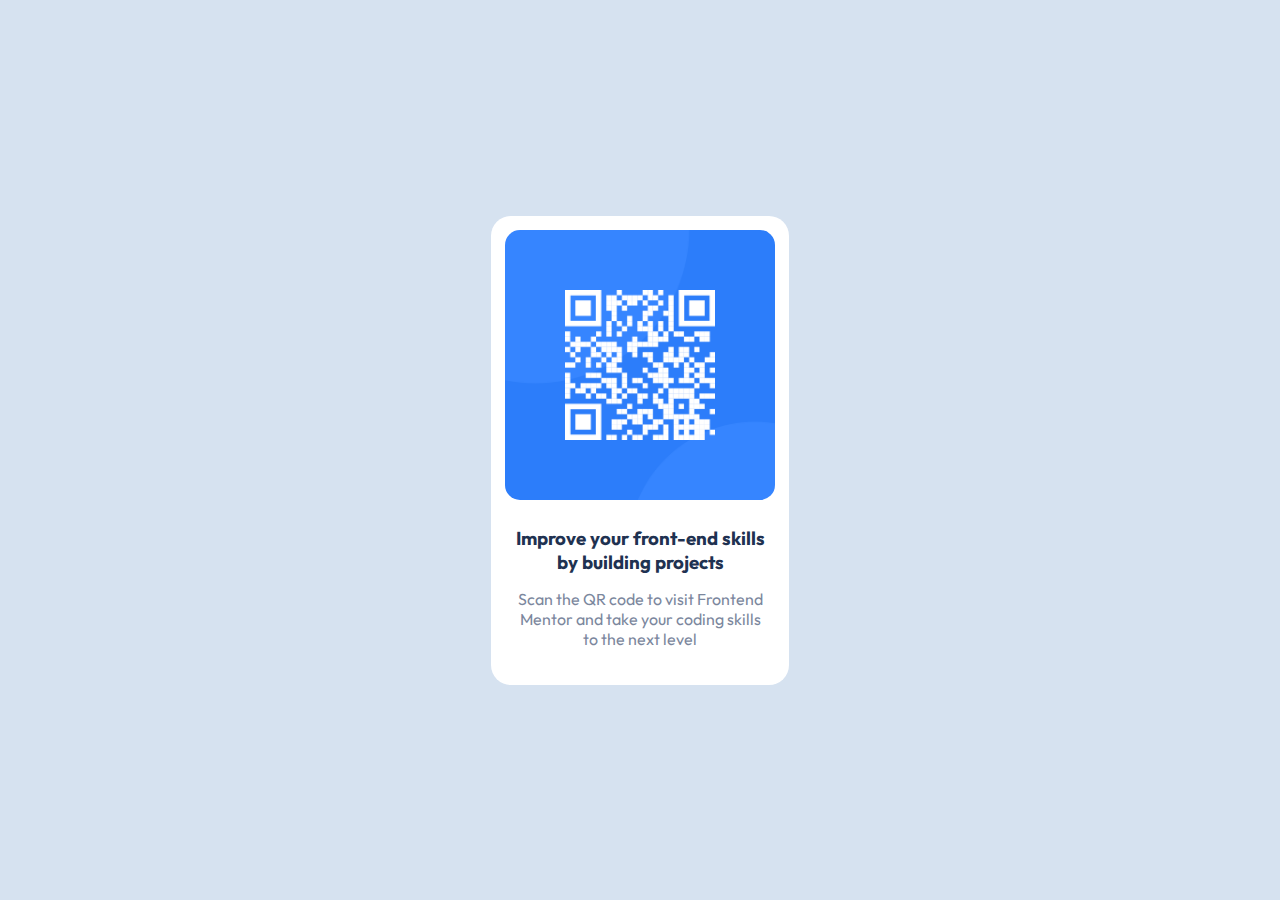
<file: index.html>
<!DOCTYPE html>
<html lang="en">
<head>
    <meta charset="UTF-8">
    <meta http-equiv="X-UA-Compatible" content="IE=edge">
    <meta name="viewport" content="width=device-width, initial-scale=1.0">
    <link rel="icon" type="image/png" sizes="50x50" href="favicon-32x32.png">
    <link rel="stylesheet" href="qrstyle.css">
    <title>Front-end Mentor | QR code component</title>
</head>
<body>
    <div class="container">
    <div class="card">
        <img src="image-qr-code.png" alt="">
    <div class="text">
        <h3 class="card__title">Improve your front-end skills by building projects</h3>
        <p class="card-description">Scan the QR code to visit Frontend Mentor and take your coding skills to the next level</p>
    </div>
</div>
</div>
</body>
</html>
</file>
<file: qrstyle.css>
@import url('https://fonts.googleapis.com/css2?family=Outfit:wght@400;800&display=swap');
*{
    margin: 0;
    padding: 0;
}
body{
    font-family: 'Outfit',sans-serif;
    background-color: hsl(212, 45%, 89%);
    min-height: 100vh;
    display: flex;
    align-items: center;
    font-size: 1.0rem;
}
.container{
    max-width: 300px;
    margin: 0 auto;
}
.card {
    background-color:  hsl(0, 0%, 100%);
    padding: 14px;
    border-radius: 20px;
    text-align: center;
    margin: 0 1px;
}
.card img{
    width: 100%;
    border-radius: 15px;
}
.text{
    padding: 22px 10px ;
}
.text h3{
    color: hsl(218, 44%, 22%);
    font-weight: 700;
    padding-bottom: 15px;
}
.text p{
    color: hsl(220, 15%, 55%);
    font-weight: 400;
}
</file>
